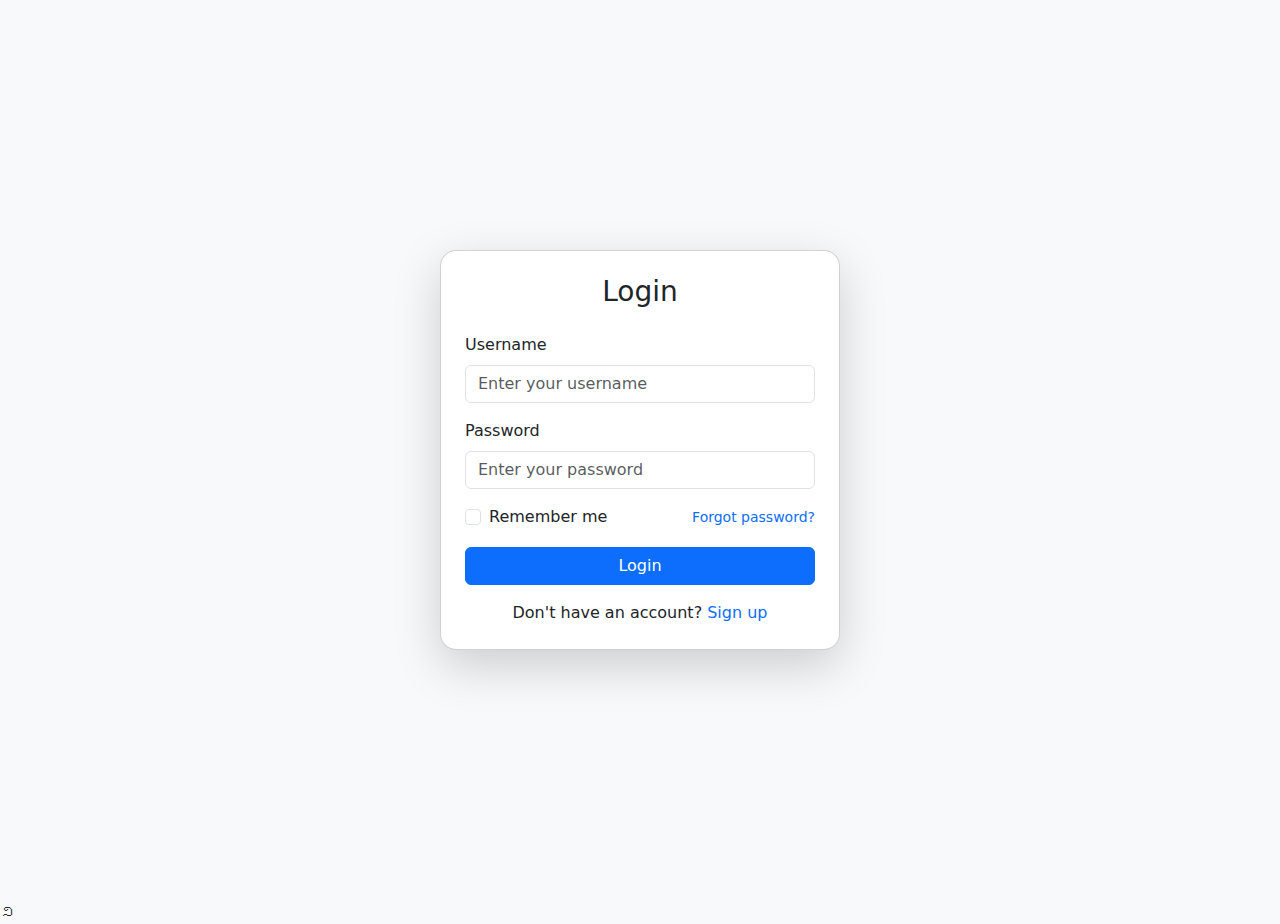
<file: test.html>
<!DOCTYPE html>
<html lang="en">
<head>
  <meta charset="UTF-8">
  <meta name="viewport" content="width=device-width, initial-scale=1">
  <title>Login</title>

  <!-- Bootstrap 5 CSS -->
  <link href="https://cdn.jsdelivr.net/npm/bootstrap@5.3.2/dist/css/bootstrap.min.css" rel="stylesheet">
</head>
<body class="bg-light">

  <div class="container d-flex justify-content-center align-items-center vh-100">
    <div class="card shadow-lg p-4 rounded-4" style="max-width: 400px; width: 100%;">
      <h3 class="text-center mb-4">Login</h3>
      
      <form method="POST" action="/login">
        <div class="mb-3">
          <label for="username" class="form-label">Username</label>
          <input type="text" class="form-control" id="username" name="username" placeholder="Enter your username" required>
        </div>

        <div class="mb-3">
          <label for="password" class="form-label">Password</label>
          <input type="password" class="form-control" id="password" name="password" placeholder="Enter your password" required>
        </div>

        <div class="d-flex justify-content-between align-items-center mb-3">
          <div class="form-check">
            <input class="form-check-input" type="checkbox" value="" id="remember">
            <label class="form-check-label" for="remember">Remember me</label>
          </div>
          <a href="#" class="text-decoration-none small">Forgot password?</a>
        </div>

        <button type="submit" class="btn btn-primary w-100">Login</button>

        <p class="text-center mt-3 mb-0">Don't have an account? <a href="/register" class="text-decoration-none">Sign up</a></p>
      </form>
    </div>
  </div>
១
  <!-- Bootstrap 5 JS -->
  <script src="https://cdn.jsdelivr.net/npm/bootstrap@5.3.2/dist/js/bootstrap.bundle.min.js"></script>
</body>
</html>
</file>
